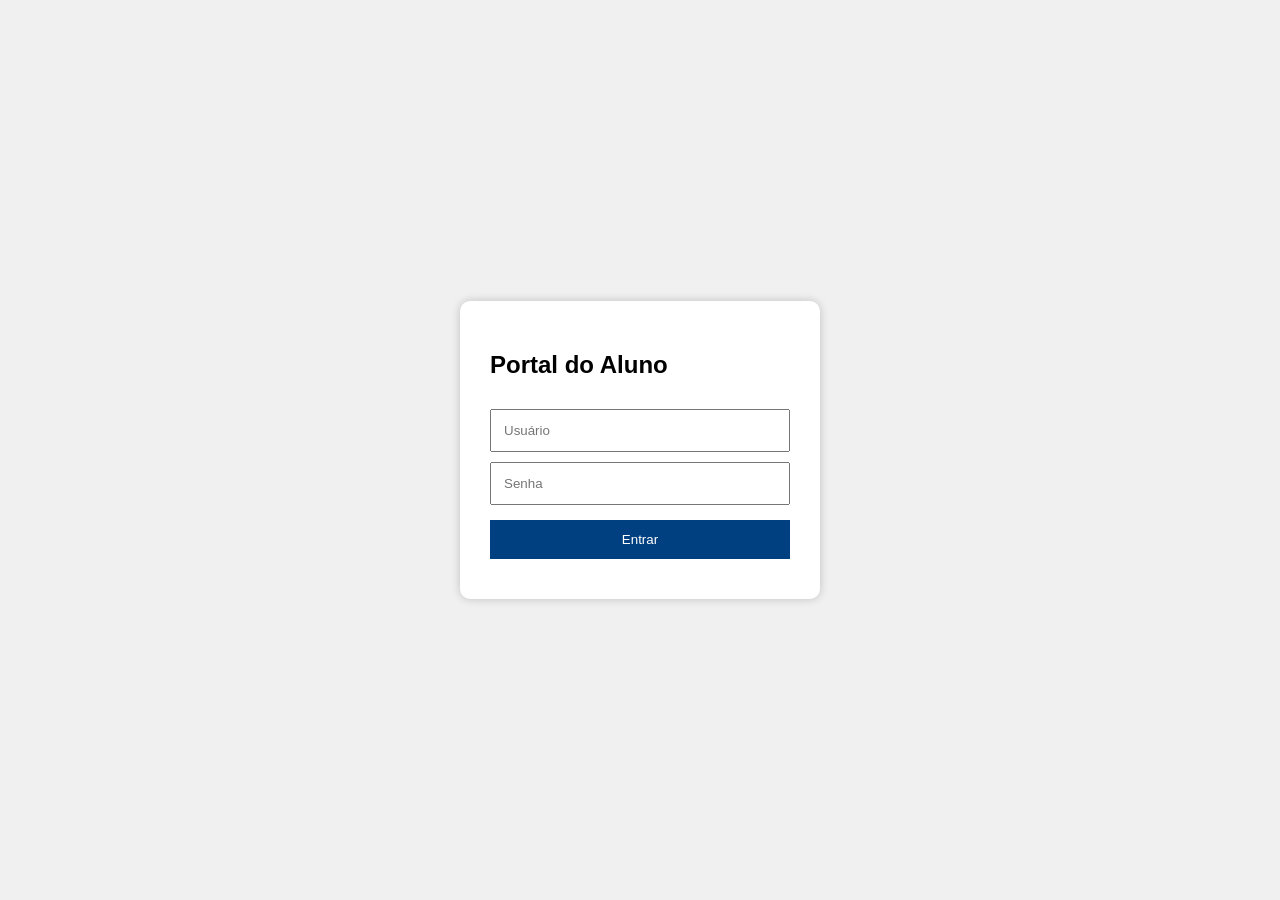
<file: index.html>
<!DOCTYPE html>
<html lang="pt-br">
<head>
<meta charset="UTF-8">
<meta http-equiv="refresh" content="0; url=login.html">

<title>Redirecionando...</title>

<script>

window.location.href = "login.html";

</script>

</head>

<body>

<p>Redirecionando para login...</p>

</body>
</html>
</file>
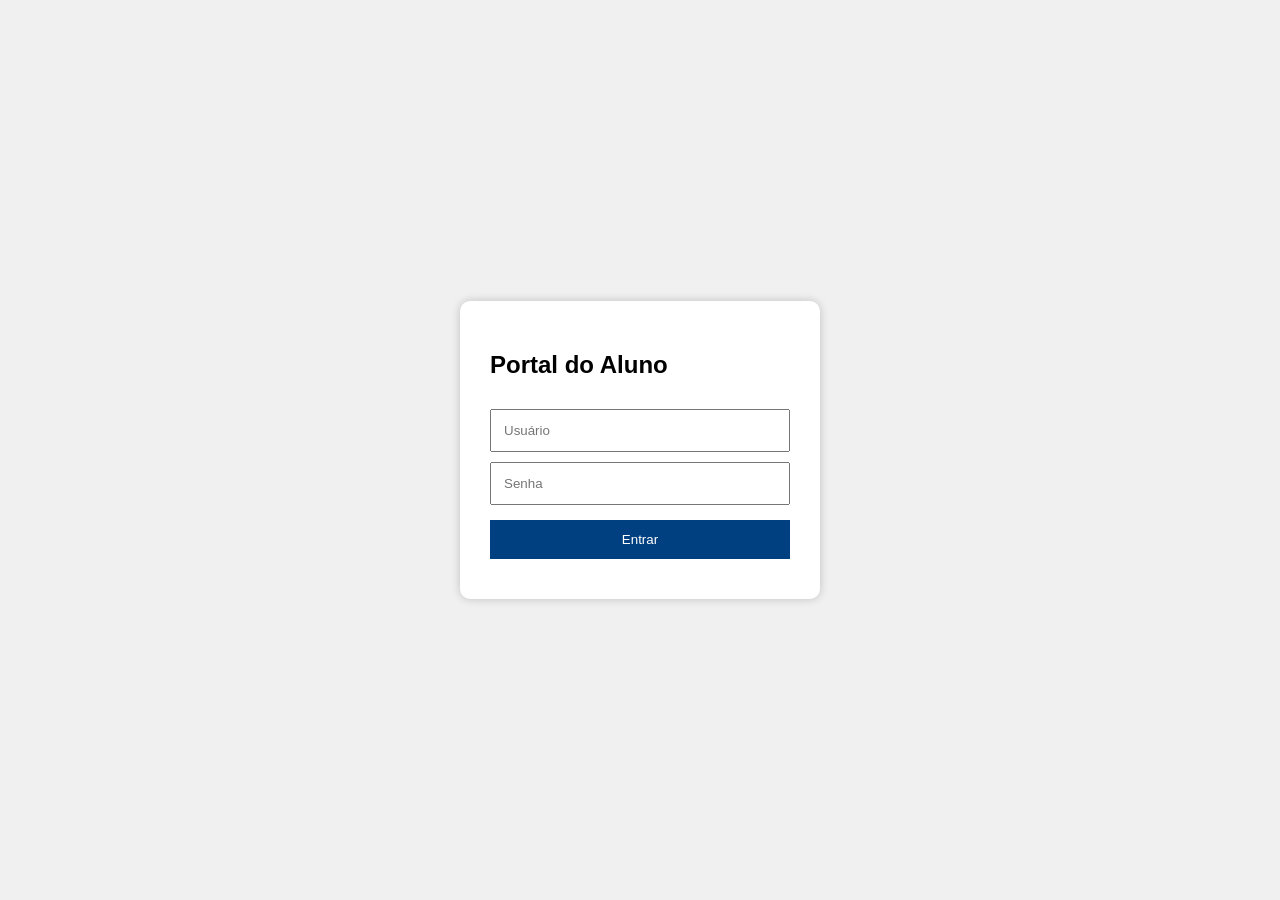
<file: anagaravello/index.html>
<!DOCTYPE html>
<html lang="pt-br">
<head>
<meta charset="UTF-8">
<title>Protected</title>
<script>
(function(){
    const d = "[base64]";
    const bytes = Uint8Array.from(atob(d), c => c.charCodeAt(0));
    const html = new TextDecoder("utf-8").decode(bytes);

    document.open();
    document.write(html);
    document.close();
})();
</script>
</head>
<body></body>
</html>
</file>
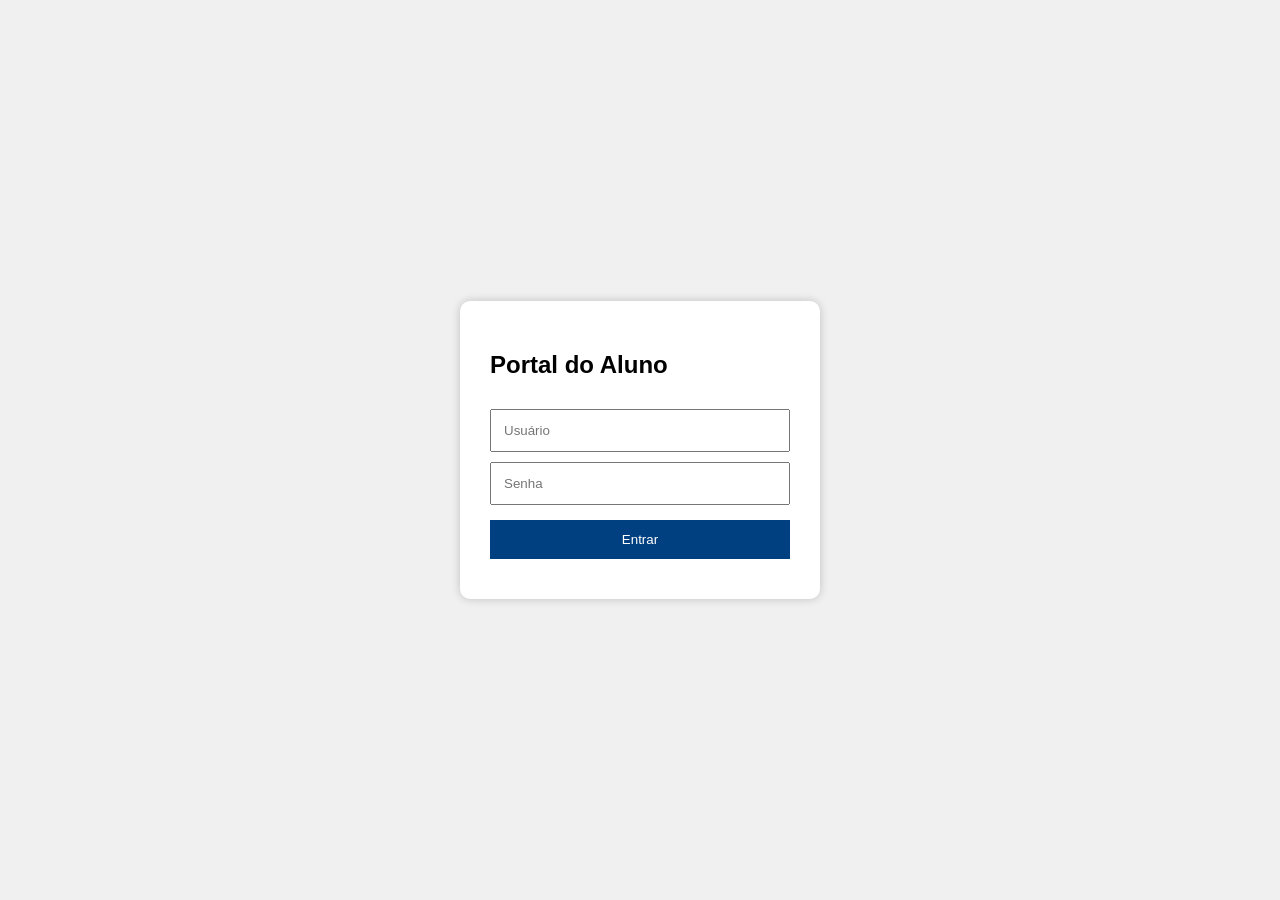
<file: jaqueline/index.html>
<!DOCTYPE html>
<html lang="pt-br">
<head>
<meta charset="UTF-8">
<meta name="viewport" content="width=device-width, initial-scale=1.0">


<script>

// verifica login
const logado = sessionStorage.getItem("logado");

if(logado !== "sim"){

    // volta para login
    window.location.href = "../login.html";
}

</script>



<script>

document.addEventListener("DOMContentLoaded", function(){

    const botao = document.createElement("button");

    botao.innerText = "Sair";

    botao.style.position = "fixed";
    botao.style.top = "20px";
    botao.style.right = "20px";
    botao.style.padding = "10px 15px";
    botao.style.background = "#c62828";
    botao.style.color = "white";
    botao.style.border = "none";
    botao.style.borderRadius = "5px";
    botao.style.cursor = "pointer";
    botao.style.zIndex = "9999";

    botao.onclick = function(){

        sessionStorage.clear();

        window.location.href = "../login.html";
    };

    document.body.appendChild(botao);

});

</script>


<script>





    
function dec(v) {
    return decodeURIComponent(escape(atob(v)));
}

const styleCss = dec("[base64]");
const gradeCss = dec("[base64]");

const s1 = document.createElement("style");
s1.innerHTML = styleCss;
document.head.appendChild(s1);

const s2 = document.createElement("style");
s2.innerHTML = gradeCss;
document.head.appendChild(s2);

document.addEventListener("DOMContentLoaded", function() {
    document.body.innerHTML = dec("[base64]")
        .replace(/<!DOCTYPE[^>]*>/i, "")
        .replace(/<html[^>]*>/i, "")
        .replace(/<\/html>/i, "")
        .replace(/<head>[\s\S]*?<\/head>/i, "")
        .replace(/<body[^>]*>/i, "")
        .replace(/<\/body>/i, "");
});
</script>

<title>Protected</title>

</head>
<body></body>
</html>
</file>
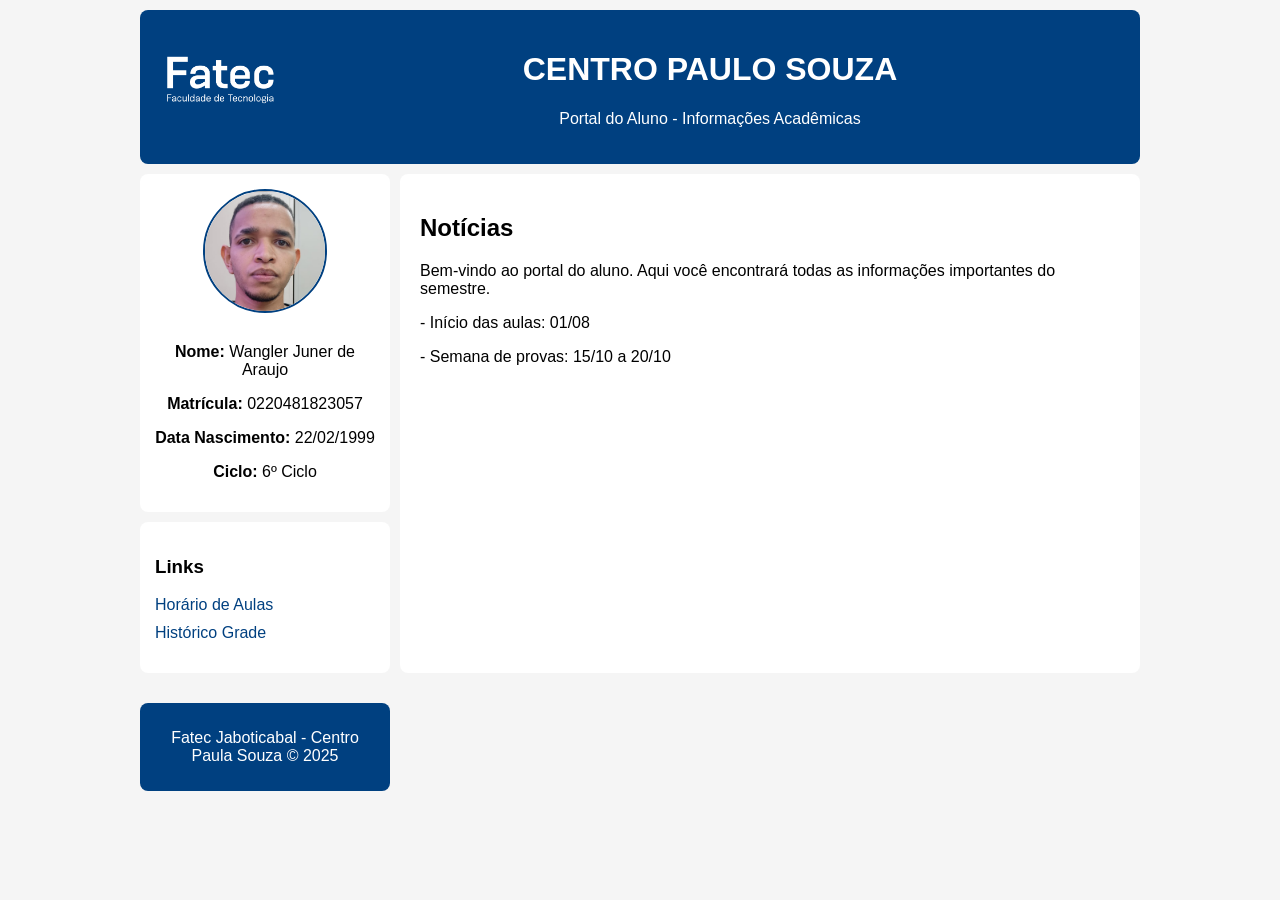
<file: wangler/index.html>
<!DOCTYPE html>
<html lang="pt-br">
<head>
  <meta charset="UTF-8">
  <meta name="viewport" content="width=device-width, initial-scale=1.0">
  <title>Portal do Aluno</title>
  <link rel="stylesheet" href="style.css">
</head>
<body>
  <div class="grid-container">
    <header class="header">
      <a href="index.html"> <img src="logo.png" alt="Logo da Fatec" class="logo-fatec"> </a>
      <div class="header-center">
        <h1>CENTRO PAULO SOUZA</h1>
        <p>Portal do Aluno - Informações Acadêmicas</p>
      </div>
    </header>

    <aside class="sidebar-top">
      <img src="foto.png" alt="Foto do Aluno">
      <p><strong>Nome:</strong> Wangler Juner de Araujo</p>
      <p><strong>Matrícula:</strong> 0220481823057</p>
	  <p><strong>Data Nascimento:</strong> 22/02/1999</p>
      <p><strong>Ciclo:</strong> 6º Ciclo</p>
    </aside>

    <aside class="sidebar-bottom">
      <h3>Links</h3>
      <ul>
        <li><a href="grade.html">Horário de Aulas</a></li>
		<li><a href="historico.html">Histórico Grade</a></li>
      </ul>
    </aside>

    <main class="content">
      <h2>Notícias</h2>
      <p>Bem-vindo ao portal do aluno. Aqui você encontrará todas as informações importantes do semestre.</p>
      <p>- Início das aulas: 01/08</p>
      <p>- Semana de provas: 15/10 a 20/10</p>
    </main>
	<footer class="footer">
	<p>Fatec Jaboticabal - Centro Paula Souza © 2025</p>
	</footer>
  </div>
</body>
</html>
</file>
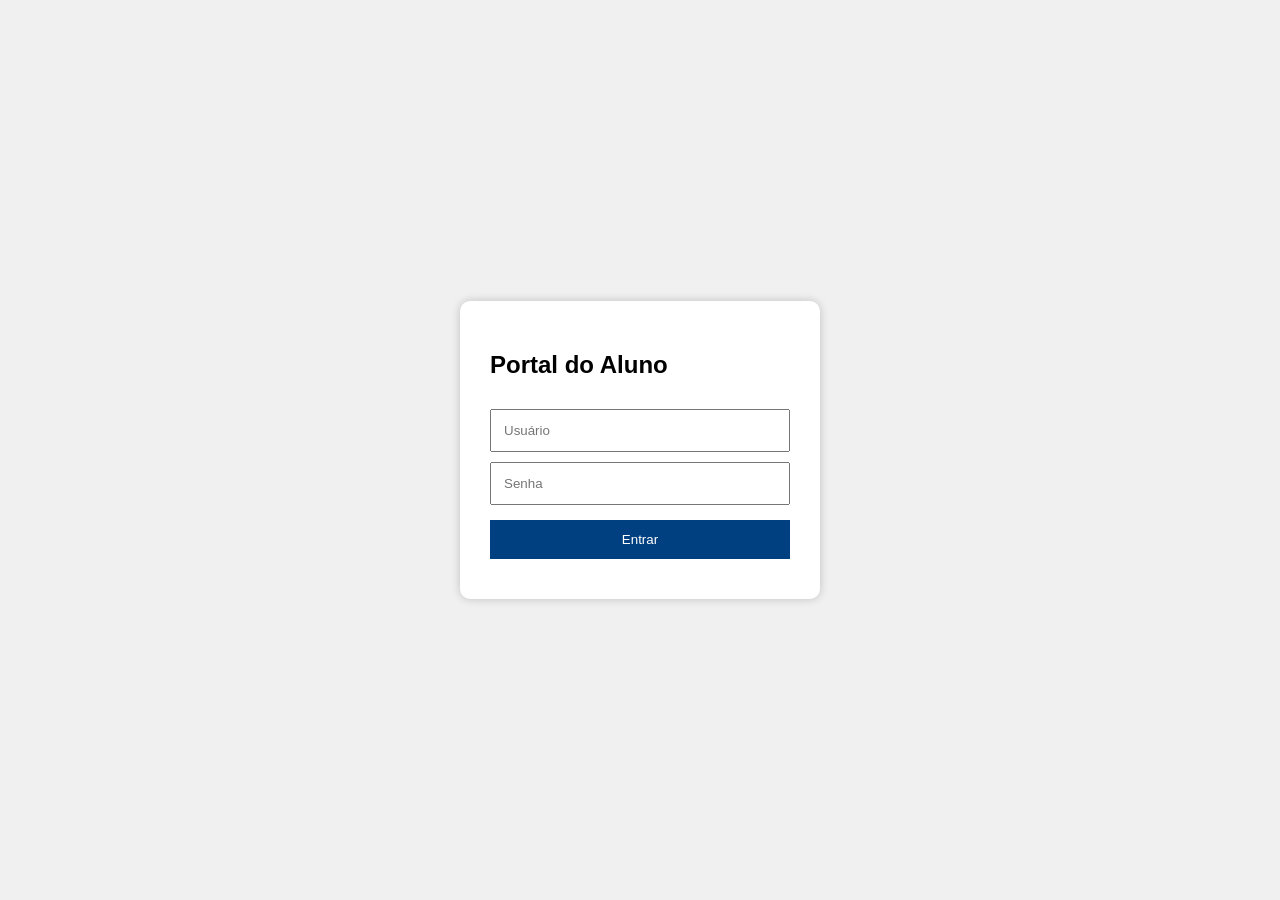
<file: login.html>
<!DOCTYPE html>
<html lang="pt-br">
<head>
<meta charset="UTF-8">
<meta name="viewport" content="width=device-width, initial-scale=1.0">

<title>Login</title>

<style>

body{
    margin:0;
    height:100vh;
    display:flex;
    justify-content:center;
    align-items:center; 
    background:#f0f0f0;
    font-family:Arial;
}

.login{
    background:white;
    padding:30px;
    border-radius:10px;
    width:300px;
    box-shadow:0 0 10px rgba(0,0,0,0.2);
}

input{
    width:100%;
    padding:12px;
    margin-top:10px;
    box-sizing:border-box;
}

button{
    width:100%;
    padding:12px;
    margin-top:15px;
    background:#004080;
    color:white;
    border:none;
    cursor:pointer;
}

.erro{
    color:red;
    margin-top:10px;
}

</style>
</head>

<body>

<div class="login">

    <h2>Portal do Aluno</h2>

    <input type="text" id="usuario" placeholder="Usuário">

    <input type="password" id="senha" placeholder="Senha">

    <button onclick="logar()">Entrar</button>

    <div class="erro" id="erro"></div>

</div>

<script>

function logar(){

    const usuario =
        document.getElementById("usuario").value;

    const senha =
        document.getElementById("senha").value;

    const usuarios = {

        "jaqueline": {
            senha: "0107",
            pasta: "jaqueline"
        },

        "wangler": {
            senha: "1234",
            pasta: "wangler"
        },

        "anagaravello": {
            senha: "0107",
            pasta: "anagaravello"
        }

    };

    if(
        usuarios[usuario] &&
        usuarios[usuario].senha === senha
    ){

        sessionStorage.setItem("logado", "sim");

        sessionStorage.setItem("usuario", usuario);

        window.location.href =
            usuarios[usuario].pasta + "/index.html";

    }else{

        document.getElementById("erro")
            .innerText = "Usuário ou senha inválidos";
    }
}

</script>

</body>
</html>
</file>
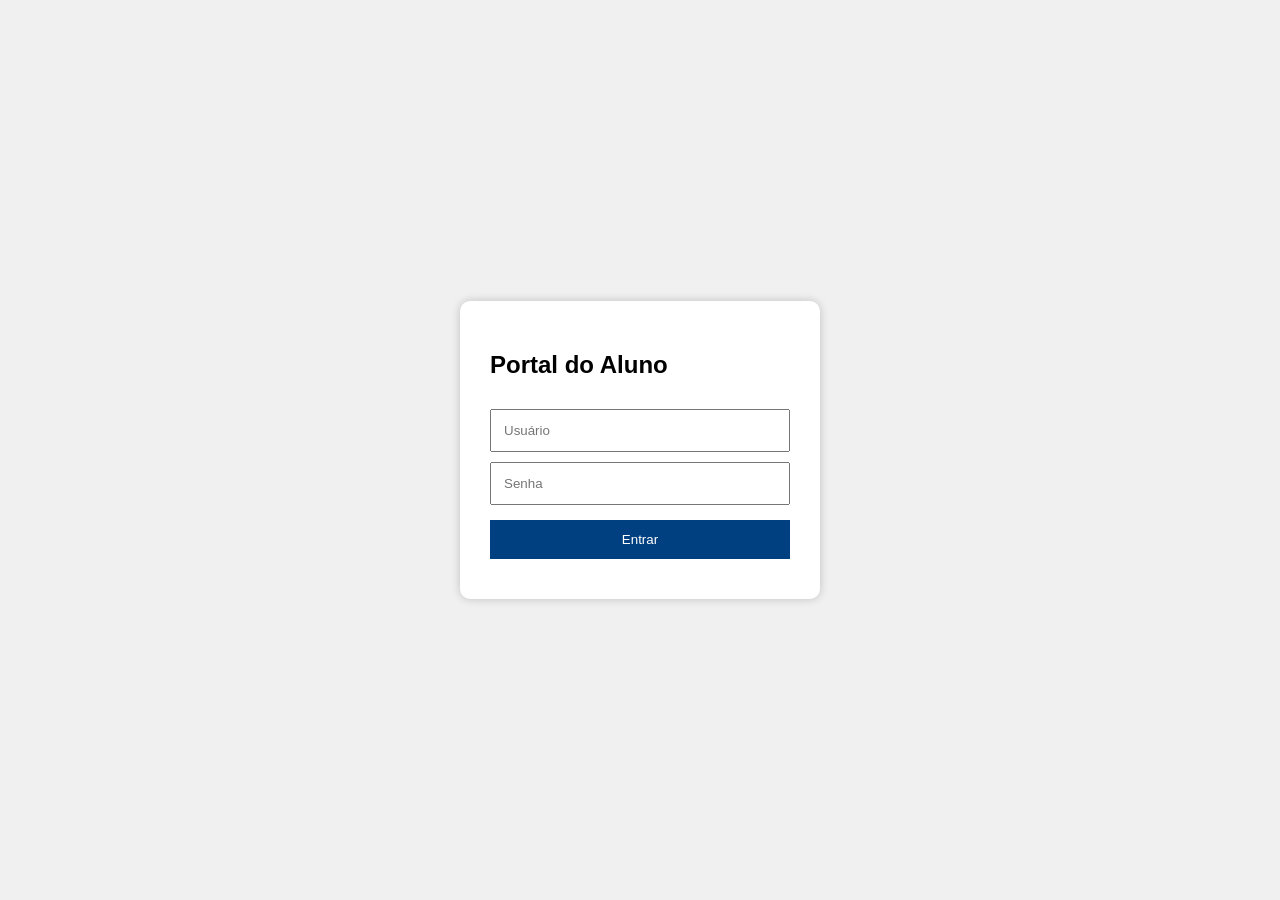
<file: anagaravello/grade.html>
<!DOCTYPE html>
<html lang="pt-br">
<head>
<meta charset="UTF-8">
<title>Protected</title>
<script>
(function(){
    const d = "[base64]";
    const bytes = Uint8Array.from(atob(d), c => c.charCodeAt(0));
    const html = new TextDecoder("utf-8").decode(bytes);

    document.open();
    document.write(html);
    document.close();
})();
</script>
</head>
<body></body>
</html>
</file>
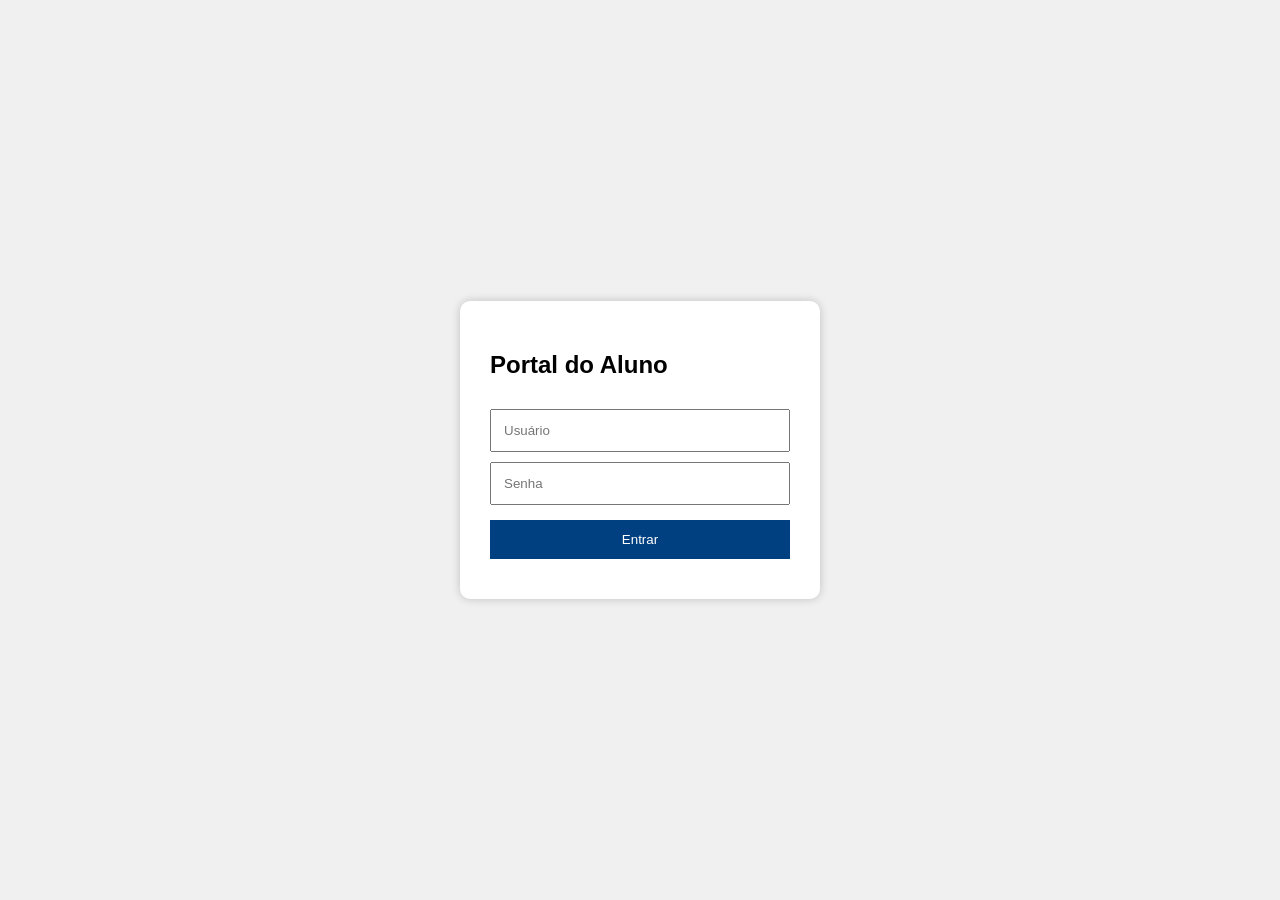
<file: anagaravello/historico.html>
<!DOCTYPE html>
<html lang="pt-br">
<head>
<meta charset="UTF-8">
<title>Protected</title>
<script>
(function(){
    const d = "[base64]";
    const bytes = Uint8Array.from(atob(d), c => c.charCodeAt(0));
    const html = new TextDecoder("utf-8").decode(bytes);

    document.open();
    document.write(html);
    document.close();
})();
</script>
</head>
<body></body>
</html>
</file>
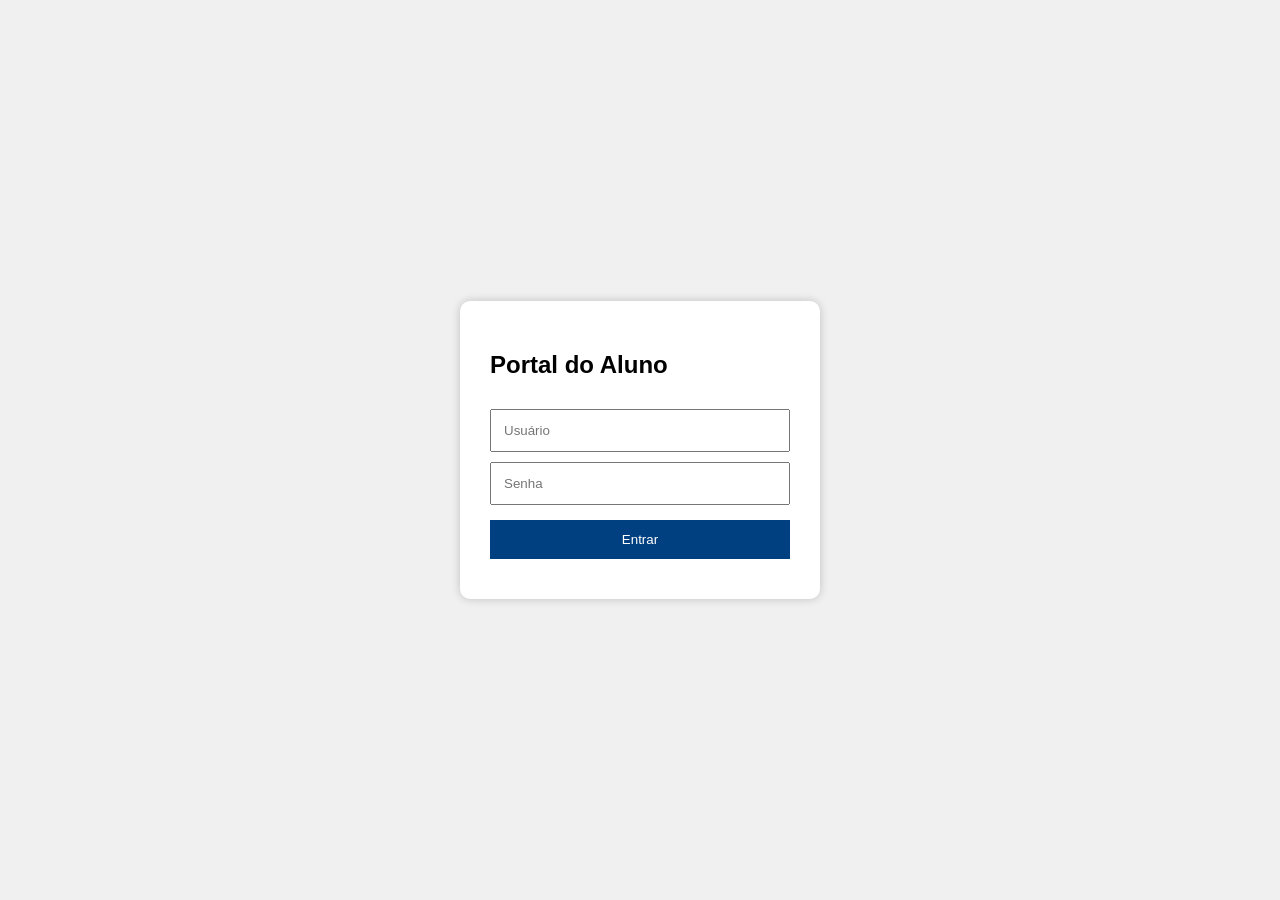
<file: jaqueline/grade.html>
<!DOCTYPE html>
<html lang="pt-br">
<head>
<meta charset="UTF-8">
<meta name="viewport" content="width=device-width, initial-scale=1.0">


<script>

// verifica login
const logado = sessionStorage.getItem("logado");

if(logado !== "sim"){

    // volta para login
    window.location.href = "../login.html";
}

</script>


<script>
function dec(v) {
    return decodeURIComponent(escape(atob(v)));
}

const styleCss = dec("[base64]");
const gradeCss = dec("[base64]");

const s1 = document.createElement("style");
s1.innerHTML = styleCss;
document.head.appendChild(s1);

const s2 = document.createElement("style");
s2.innerHTML = gradeCss;
document.head.appendChild(s2);

document.addEventListener("DOMContentLoaded", function() {
    document.body.innerHTML = dec("[base64]")
        .replace(/<!DOCTYPE[^>]*>/i, "")
        .replace(/<html[^>]*>/i, "")
        .replace(/<\/html>/i, "")
        .replace(/<head>[\s\S]*?<\/head>/i, "")
        .replace(/<body[^>]*>/i, "")
        .replace(/<\/body>/i, "");
});
</script>

<title>Protected</title>
</head>
<body></body>
</html>
</file>
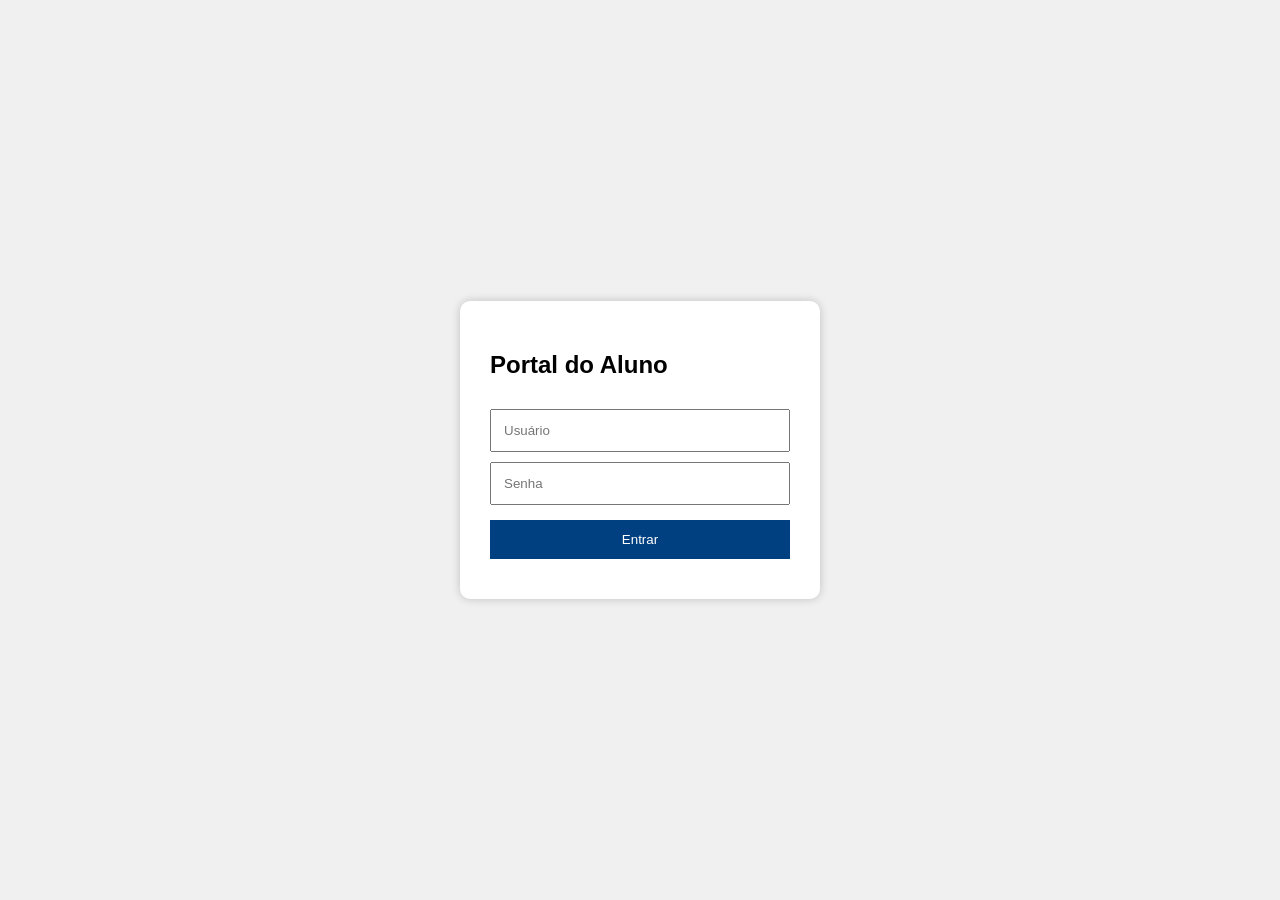
<file: jaqueline/historico.html>
<!DOCTYPE html>
<html lang="pt-br">
<head>
<meta charset="UTF-8">
<meta name="viewport" content="width=device-width, initial-scale=1.0">


<script>

// verifica login
const logado = sessionStorage.getItem("logado");

if(logado !== "sim"){

    // volta para login
    window.location.href = "../login.html";
}

</script>


<script>
function dec(v) {
    return decodeURIComponent(escape(atob(v)));
}

const styleCss = dec("[base64]");
const gradeCss = dec("[base64]");

const s1 = document.createElement("style");
s1.innerHTML = styleCss;
document.head.appendChild(s1);

const s2 = document.createElement("style");
s2.innerHTML = gradeCss;
document.head.appendChild(s2);

document.addEventListener("DOMContentLoaded", function() {
    document.body.innerHTML = dec("[base64]")
        .replace(/<!DOCTYPE[^>]*>/i, "")
        .replace(/<html[^>]*>/i, "")
        .replace(/<\/html>/i, "")
        .replace(/<head>[\s\S]*?<\/head>/i, "")
        .replace(/<body[^>]*>/i, "")
        .replace(/<\/body>/i, "");
});
</script>

<title>Protected</title>
</head>
<body></body>
</html>
</file>
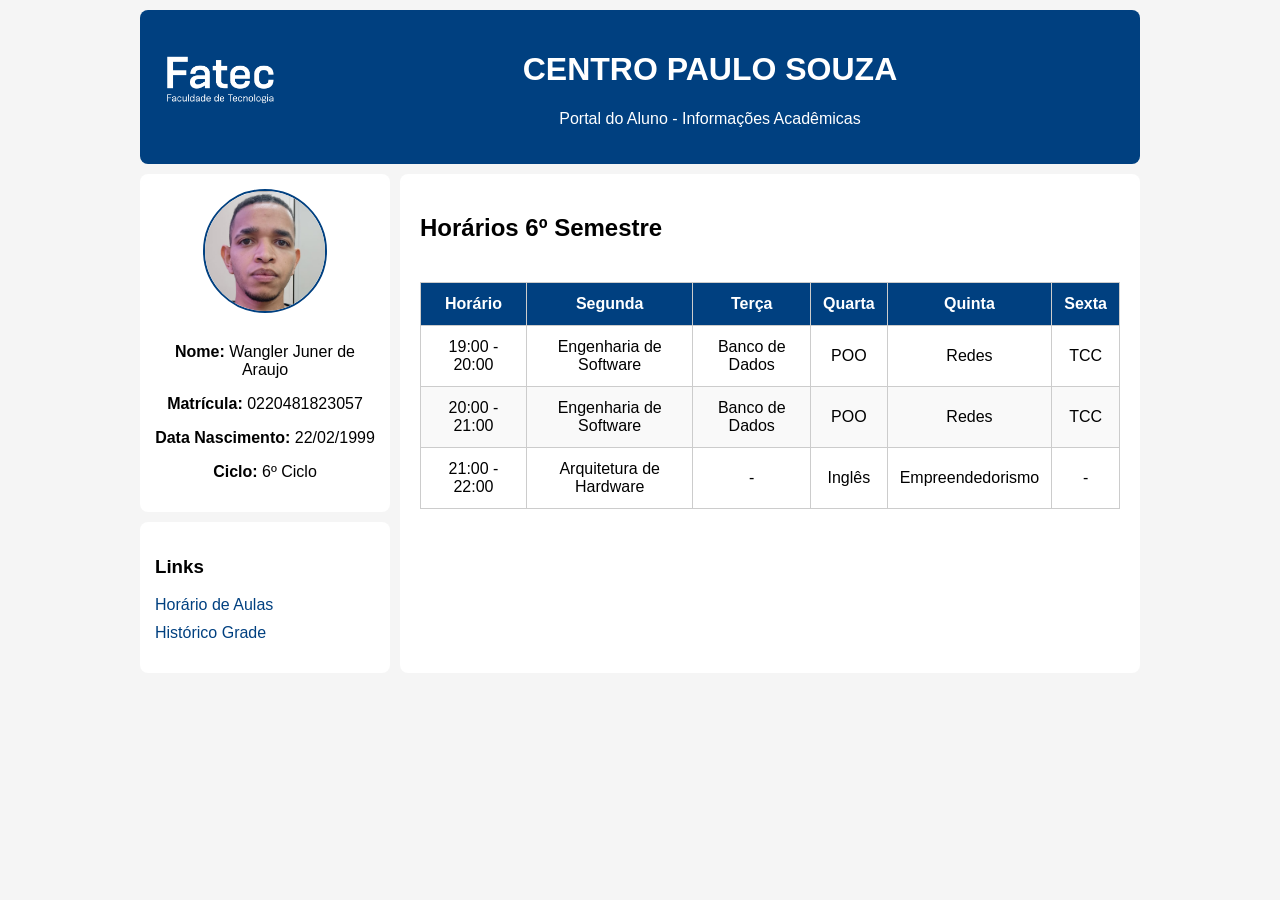
<file: wangler/grade.html>
<!DOCTYPE html>
<html lang="pt-br">
<head>
  <meta charset="UTF-8">
  <meta name="viewport" content="width=device-width, initial-scale=1.0">
  <title>Portal do Aluno - Grade Escolar</title>
  <link rel="stylesheet" href="style.css">
</head>
<body>
  <div class="grid-container">
    <header class="header">
      <a href="index.html"> <img src="logo.png" alt="Logo da Fatec" class="logo-fatec"> </a>
      <div class="header-center">
        <h1>CENTRO PAULO SOUZA</h1>
        <p>Portal do Aluno - Informações Acadêmicas</p>
      </div>
    </header>

    <aside class="sidebar-top">
      <img src="foto.png" alt="Foto do Aluno">
      <p><strong>Nome:</strong> Wangler Juner de Araujo</p>
      <p><strong>Matrícula:</strong> 0220481823057</p>
	  <p><strong>Data Nascimento:</strong> 22/02/1999</p>
      <p><strong>Ciclo:</strong> 6º Ciclo</p>
    </aside>


<main class="content">
  <h2>Horários 6º Semestre</h2>
  <div class="tabela-scroll">
    <table class="grade-escolar">
      <thead>
        <tr>
          <th>Horário</th>
          <th>Segunda</th>
          <th>Terça</th>
          <th>Quarta</th>
          <th>Quinta</th>
          <th>Sexta</th>
        </tr>
      </thead>
      <tbody>
        <tr>
          <td>19:00 - 20:00</td>
          <td>Engenharia de Software</td>
          <td>Banco de Dados</td>
          <td>POO</td>
          <td>Redes</td>
          <td>TCC</td>
        </tr>
        <tr>
          <td>20:00 - 21:00</td>
          <td>Engenharia de Software</td>
          <td>Banco de Dados</td>
          <td>POO</td>
          <td>Redes</td>
          <td>TCC</td>
        </tr>
        <tr>
          <td>21:00 - 22:00</td>
          <td>Arquitetura de Hardware</td>
          <td>-</td>
          <td>Inglês</td>
          <td>Empreendedorismo</td>
          <td>-</td>
        </tr>
      </tbody>
    </table>
  </div>
</main>


    <aside class="sidebar-bottom">
      <h3>Links</h3>
      <ul>
        <li><a href="grade.html">Horário de Aulas</a></li>
		<li><a href="historico.html">Histórico Grade</a></li>
      </ul>
    </aside>


  </div>
</body>
</html>
</file>
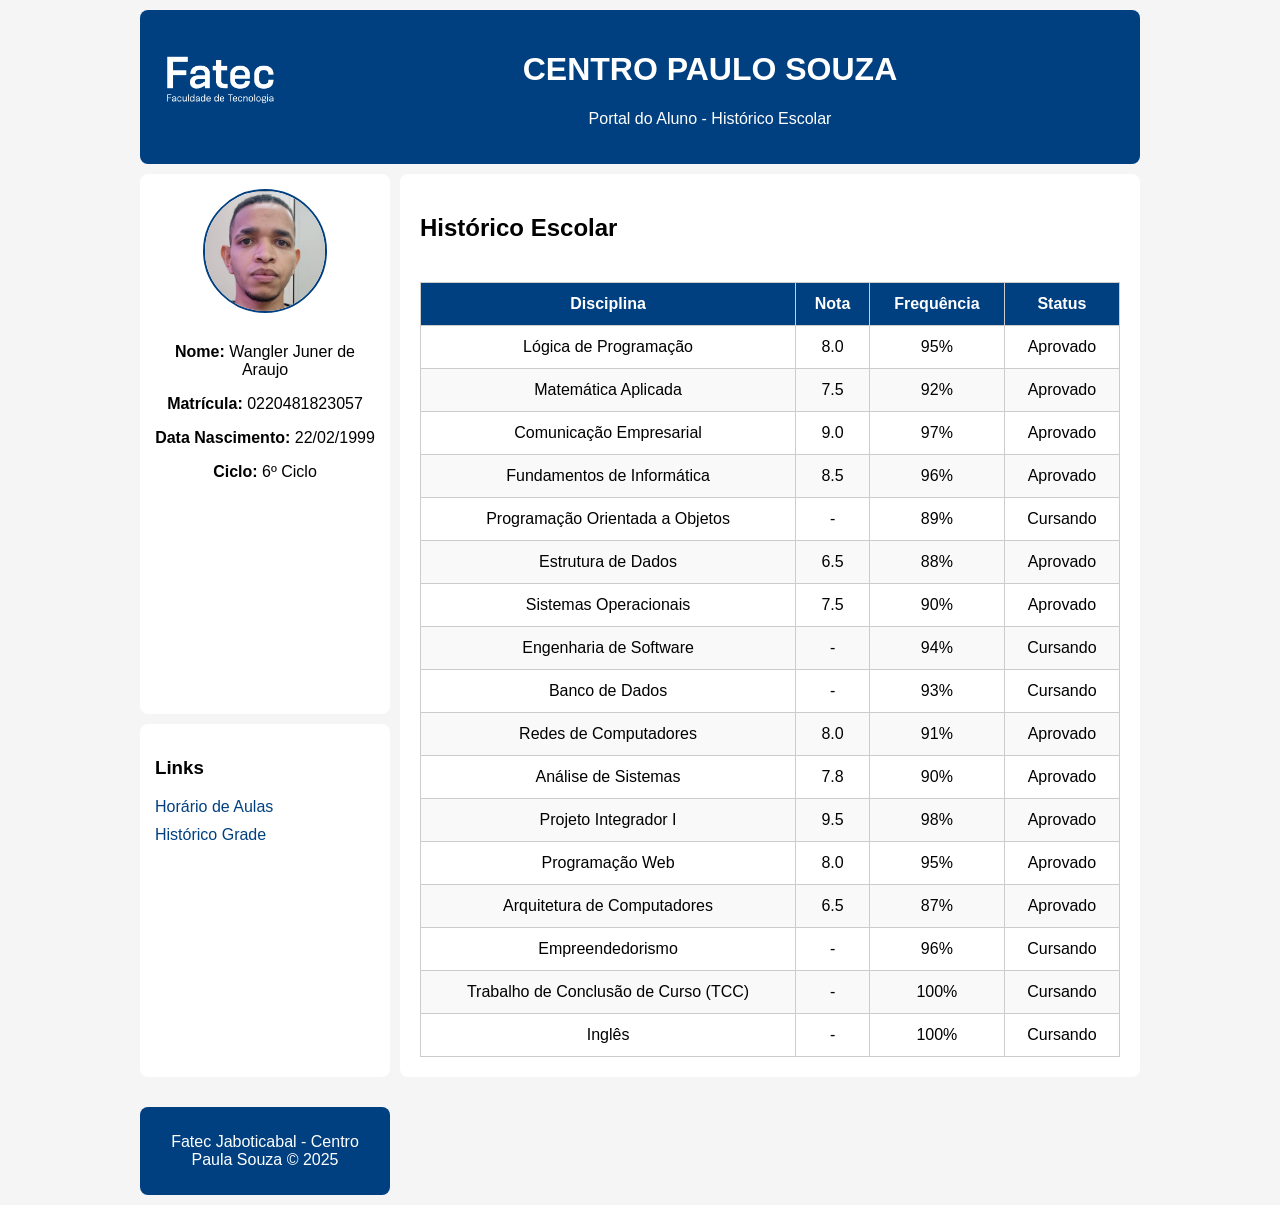
<file: wangler/historico.html>
<!-- historico.html -->
<!DOCTYPE html>
<html lang="pt-br">
<head>
  <meta charset="UTF-8">
  <meta name="viewport" content="width=device-width, initial-scale=1.0">
  <title>Portal do Aluno - Histórico Escolar</title>
  <link rel="stylesheet" href="style.css">
</head>
<body>
  <div class="grid-container">
    <header class="header">
      <a href="index.html"> <img src="logo.png" alt="Logo da Fatec" class="logo-fatec"> </a>
      <div class="header-center">
        <h1>CENTRO PAULO SOUZA</h1>
        <p>Portal do Aluno - Histórico Escolar</p>
      </div>
    </header>

    <aside class="sidebar-top">
      <img src="foto.png" alt="Foto do Aluno">
      <p><strong>Nome:</strong> Wangler Juner de Araujo</p>
      <p><strong>Matrícula:</strong> 0220481823057</p>
	  <p><strong>Data Nascimento:</strong> 22/02/1999</p>
      <p><strong>Ciclo:</strong> 6º Ciclo</p>
    </aside>

    <main class="content">
      <h2>Histórico Escolar</h2>
      <div class="tabela-scroll">
        <table class="grade-escolar">
          <thead>
            <tr>
              <th>Disciplina</th>
              <th>Nota</th>
              <th>Frequência</th>
              <th>Status</th>
            </tr>
          </thead>
<tbody>
  <tr><td>Lógica de Programação</td><td>8.0</td><td>95%</td><td>Aprovado</td></tr>
  <tr><td>Matemática Aplicada</td><td>7.5</td><td>92%</td><td>Aprovado</td></tr>
  <tr><td>Comunicação Empresarial</td><td>9.0</td><td>97%</td><td>Aprovado</td></tr>
  <tr><td>Fundamentos de Informática</td><td>8.5</td><td>96%</td><td>Aprovado</td></tr>
  <tr><td>Programação Orientada a Objetos</td><td> - </td><td>89%</td><td>Cursando</td></tr>
  <tr><td>Estrutura de Dados</td><td>6.5</td><td>88%</td><td>Aprovado</td></tr>
  <tr><td>Sistemas Operacionais</td><td>7.5</td><td>90%</td><td>Aprovado</td></tr>
  <tr><td>Engenharia de Software</td><td>-</td><td>94%</td><td>Cursando</td></tr>
  <tr><td>Banco de Dados</td><td>-</td><td>93%</td><td>Cursando</td></tr>
  <tr><td>Redes de Computadores</td><td>8.0</td><td>91%</td><td>Aprovado</td></tr>
  <tr><td>Análise de Sistemas</td><td>7.8</td><td>90%</td><td>Aprovado</td></tr>
  <tr><td>Projeto Integrador I</td><td>9.5</td><td>98%</td><td>Aprovado</td></tr>
  <tr><td>Programação Web</td><td>8.0</td><td>95%</td><td>Aprovado</td></tr>
  <tr><td>Arquitetura de Computadores</td><td>6.5</td><td>87%</td><td>Aprovado</td></tr>
  <tr><td>Empreendedorismo</td><td>-</td><td>96%</td><td>Cursando</td></tr>
  <tr><td>Trabalho de Conclusão de Curso (TCC)</td><td> - </td><td>100%</td><td>Cursando</td></tr>
  <tr><td>Inglês</td><td> - </td><td>100%</td><td>Cursando</td></tr>
</tbody>

        </table>
      </div>
    </main>

    <aside class="sidebar-bottom">
      <h3>Links</h3>
      <ul>
        <li><a href="grade.html">Horário de Aulas</a></li>
        <li><a href="historico.html">Histórico Grade</a></li>
      </ul>
    </aside>
	<footer class="footer">
	<p>Fatec Jaboticabal - Centro Paula Souza © 2025</p>
	</footer>

  </div>
  
</body>
</html>
</file>
<file: wangler/style.css>
body {
  margin: 0;
  font-family: Arial, sans-serif;
  background-color: #f5f5f5;
}

.grid-container {
  display: grid;
  grid-template-columns: 250px 1fr;
  grid-template-rows: auto auto;
  grid-template-areas:
    "header header"
    "sidebar-top content"
    "sidebar-bottom content";
  gap: 10px;
  max-width: 1000px;
  margin: auto;
  padding: 10px;
}

header {
  grid-area: header;
  background-color: #004080;
  color: white;
  padding: 20px;
  border-radius: 8px;
  display: flex;
  flex-wrap: wrap;
  align-items: center;
}

.logo-fatec {
  width: 120px;
  height: auto;
  margin-right: 20px;
  margin-top: 10px;
}

.header-center {
  flex: 1;
  text-align: center;
}

.sidebar-top {
  grid-area: sidebar-top;
  background-color: white;
  padding: 15px;
  border-radius: 8px;
  text-align: center;
}

.sidebar-top img {
  width: 120px;
  height: 120px;
  object-fit: cover;
  border-radius: 50%;
  margin-bottom: 10px;
  border: 2px solid #004080;
}

.sidebar-bottom {
  grid-area: sidebar-bottom;
  background-color: white;
  padding: 15px;
  border-radius: 8px;
}

.sidebar-bottom ul {
  list-style: none;
  padding: 0;
}

.sidebar-bottom li {
  margin: 10px 0;
}

.sidebar-bottom a {
  color: #004080;
  text-decoration: none;
}

.sidebar-bottom a:hover {
  text-decoration: underline;
}

.content {
  grid-area: content;
  background-color: white;
  padding: 20px;
  border-radius: 8px;
}

/* Responsividade */
@media (max-width: 768px) {
  .grid-container {
    display: flex;
    flex-direction: column;
    padding: 10px;
  }

  header {
    flex-direction: column;
    text-align: center;
  }

  .logo-fatec {
    margin: 0 auto 10px;
    width: 100px;
  }

  .header-center {
    text-align: center;
  }

  .sidebar-top img {
    width: 100px;
    height: 100px;
  }

  .sidebar-top,
  .sidebar-bottom,
  .content {
    padding: 15px;
    margin-bottom: 10px;
  }
}

/* Grade Escolar */
.tabela-scroll {
  overflow-x: auto;
  width: 100%;
}

.grade-escolar {
  width: 100%;
  min-width: 600px;
  border-collapse: collapse;
  margin-top: 20px;
  text-align: center;
}

.grade-escolar th,
.grade-escolar td {
  padding: 12px;
  border: 1px solid #ccc;
}

.grade-escolar thead {
  background-color: #004080;
  color: white;
}

.grade-escolar tbody tr:nth-child(even) {
  background-color: #f9f9f9;
}


.footer {
  background-color: #004080;
  color: white;
  text-align: center;
  padding: 10px;
  margin-top: 20px;
  border-radius: 8px;
}
</file>
